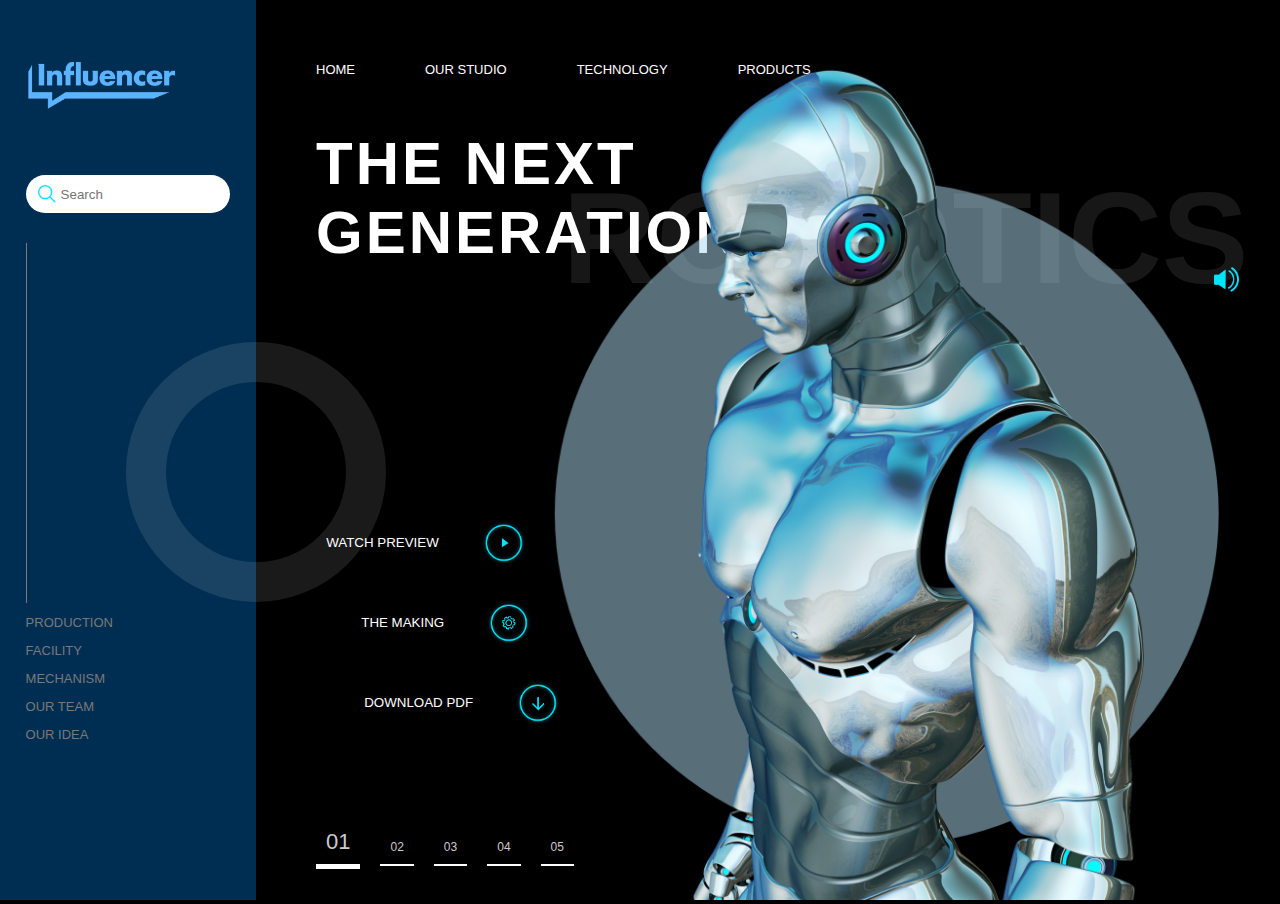
<file: CombineDay1/index.html>
<!DOCTYPE html>
<html>
<head>
    <title>Welcome To RoboEX</title>
    <link rel="stylesheet" href="style.css">
</head>
<body>

    <div class="banner">
        <div class="left-box">
            <div class="wrapper">
                <img src="images/logo.png" class="logo" alt="">

                <div class="search-box">
                    <img src="images/search.png" alt="">
                    <input type="text" placeholder="Search">
                </div>

                <div class="vertical-line"></div>

                <ul>
                    <li><a href="#">PRODUCTION</a></li>
                    <li><a href="#">FACILITY</a></li>
                    <li><a href="#">MECHANISM</a></li>
                    <li><a href="#">OUR TEAM</a></li>
                    <li><a href="#">OUR IDEA</a></li>
                </ul>
            </div>
        </div>
        <div class="right-box">
            <nav>
                <ul>
                    <li><a href="#">HOME</a></li>
                    <li><a href="studio.html">OUR STUDIO</a></li>
                    <li><a href="#">TECHNOLOGY</a></li>
                    <li><a href="#">PRODUCTS</a></li>
                </ul>
            </nav>

            <h2>THE NEXT<br>GENERATION</h2>

            <div class="robot">
                <img src="images/robo.png" alt="">
                <h1>ROBOTICS</h1>

                <div class="features">
                    <div>
                        <small>WATCH PREVIEW</small>
                        <img src="images/play.png">
                    </div>

                    <div>
                        <small>THE MAKING</small>
                        <img src="images/settings.png">
                    </div>

                    <div>
                        <small>DOWNLOAD PDF</small>
                        <img src="images/download.png">
                    </div>
                </div>
            </div>

            <div class="circle"></div>

            <div class="pagination">
                <ul>
                    <li class="active"><a href="#">01</a></li>
                    <li><a href="#">02</a></li>
                    <li><a href="#">03</a></li>
                    <li><a href="#">04</a></li>
                    <li><a href="#">05</a></li>
                </ul>
            </div>
            <img src="images/volume.png" alt="" class="volume">

            
        </div>
    </div>

    <div class="smallCursor"></div>
    <div class="largeCursor"></div>

    <script>
    var smallCursor = document.querySelector(".smallCursor");
    var largeCursor = document.querySelector(".largeCursor");
    
    document.onmousemove = function(e){
        smallCursor.style.left = (e.pageX - 5) + "px";
        smallCursor.style.top = (e.pageY - 5) + "px";
        
        smallCursor.style.display = "block";

        largeCursor.style.left = (e.pageX - 22) + "px";
        largeCursor.style.top = (e.pageY - 22) + "px";
        
        largeCursor.style.display = "block";

    }
    </script>

</body>
</html>
</file>
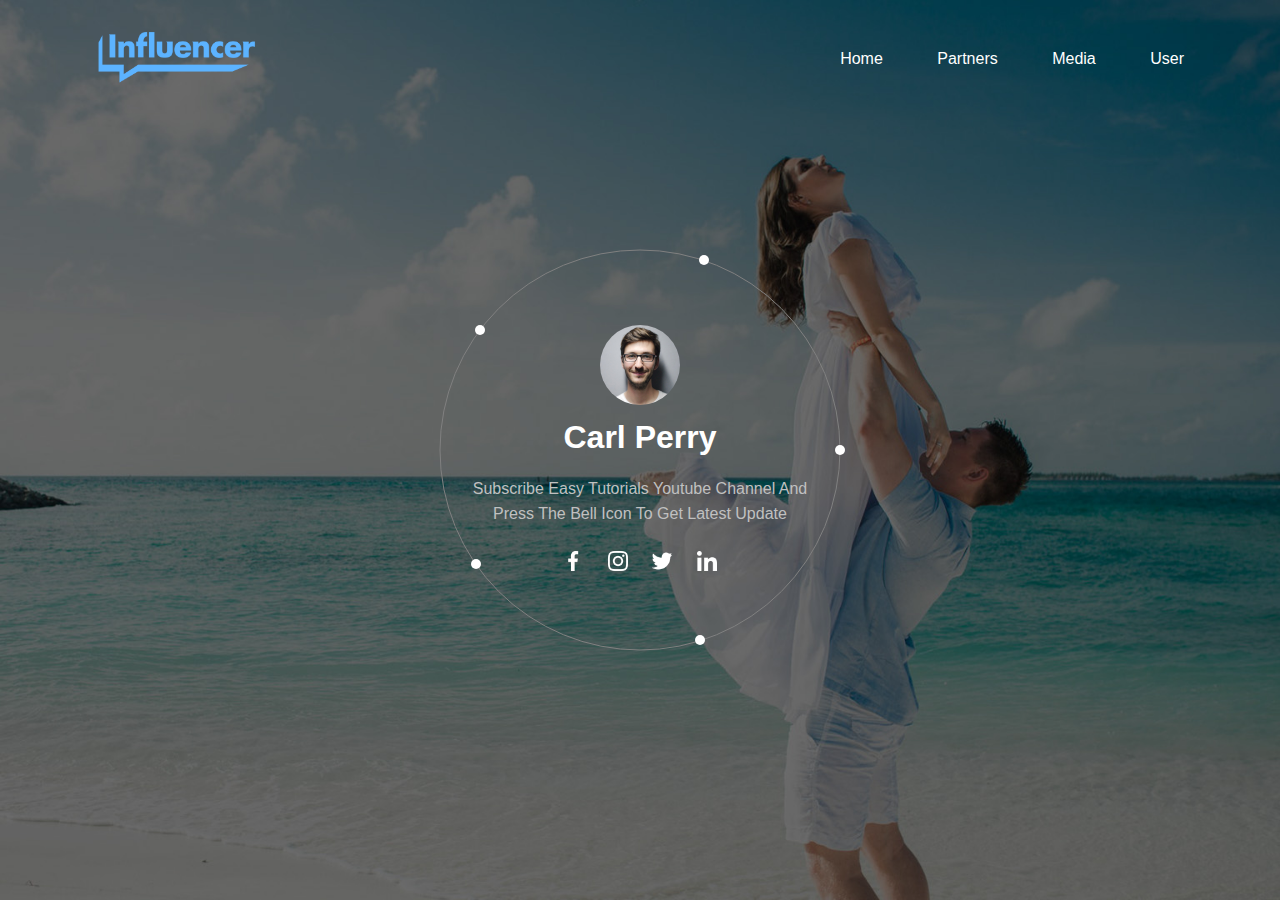
<file: CombineDay1/studio.html>
<!DOCTYPE html>
<html>
<head>
	<title>Website</title>
	<link rel="stylesheet" type="text/css" href="stylestudio.css">

</head>
<body>

	<div id="main">
		<div class="navbar">
			<div class="logo">
				<img src="images/logo.png" alt="">
			</div>
			<nav>
				<ul>
					<li>Home</li>
					<li>Partners</li>
					<li>Media</li>
					<li>User</li>
				</ul>
			</nav>
		</div>

		<div class="circle_box">
			<svg height="402" width="402">
				<circle r="200" cx="201" cy="201" stroke-width="1px" stroke="gray" fill="none" />
			</svg>

			<svg height="402" width="402">
				<circle id="svgCircle" r="200" cx="201" cy="201" stroke-width="1px" stroke="#fff" fill="none" />
			</svg>
			<div>
				<span id="step1"></span>
				<span id="step2"></span>
				<span id="step3"></span>
				<span id="step4"></span>
				<span id="step5"></span>
            </div>
            
            <div class="user-box" id="userBox">
                <div class="user">
                    <img src="images/person-1.jpg" alt="">
                    <h1>Carl Perry</h1>
                    <p>Subscribe Easy Tutorials Youtube Channel And Press The Bell Icon To Get Latest Update</p>
                    <div class="social-links">
                        <img src="images/facebook.png" alt="">
                        <img src="images/instagram.png" alt="">
                        <img src="images/twitter.png" alt="">
                        <img src="images/linkedin.png" alt="">
                    </div>
                </div>

                <div class="user">
                    <img src="images/person-2.jpg" alt="">
                    <h1>Carl Perry</h1>
                    <p>Subscribe Influencer's Youtube Channel And Press The Bell Icon To Get Latest Update</p>
                    <div class="social-links">
                        <img src="images/facebook.png" alt="">
                        <img src="images/instagram.png" alt="">
                        <img src="images/twitter.png" alt="">
                        <img src="images/linkedin.png" alt="">
                    </div>
                </div>

                <div class="user">
                    <img src="images/person-3.jpg" alt="">
                    <h1>Carl Perry</h1>
                    <p>Subscribe Easy Tutorials Youtube Channel And Press The Bell Icon To Get Latest Update</p>
                    <div class="social-links">
                        <img src="images/facebook.png" alt="">
                        <img src="images/instagram.png" alt="">
                        <img src="images/twitter.png" alt="">
                        <img src="images/linkedin.png" alt="">
                    </div>
                </div>

                <div class="user">
                    <img src="images/person-4.jpg" alt="">
                    <h1>Carl Perry</h1>
                    <p>Subscribe Easy Tutorials Youtube Channel And Press The Bell Icon To Get Latest Update</p>
                    <div class="social-links">
                        <img src="images/facebook.png" alt="">
                        <img src="images/instagram.png" alt="">
                        <img src="images/twitter.png" alt="">
                        <img src="images/linkedin.png" alt="">
                    </div>
                </div>

                <div class="user">
                    <img src="images/person-5.jpg" alt="">
                    <h1>Carl Perry</h1>
                    <p>Subscribe Easy Tutorials Youtube Channel And Press The Bell Icon To Get Latest Update</p>
                    <div class="social-links">
                        <img src="images/facebook.png" alt="">
                        <img src="images/instagram.png" alt="">
                        <img src="images/twitter.png" alt="">
                        <img src="images/linkedin.png" alt="">
                    </div>
                </div>
            </div>
		</div>
	</div>

	<script>
        var svgCircle =  document.getElementById("svgCircle");

        var step1 =  document.getElementById("step1");
        var step2 =  document.getElementById("step2");
        var step3 =  document.getElementById("step3");
        var step4 =  document.getElementById("step4");
        var step5 =  document.getElementById("step5");

        var main = document.getElementById("main");

        var userBox = document.getElementById("userBox");

        main.style.backgroundImage = "url(images/img-1.jpg)";


        step1.addEventListener("click",()=>{
            svgCircle.style.strokeDashoffset = "1004";
            main.style.backgroundImage = "url(images/img-2.jpg)";
            userBox.style.top = "-350px";

        });

        step2.addEventListener("click",()=>{
            svgCircle.style.strokeDashoffset = "753";
            main.style.backgroundImage = "url(images/img-3.jpg)";
            userBox.style.top = "-800px";

        });

        step3.addEventListener("click",()=>{
            svgCircle.style.strokeDashoffset = "502";
            main.style.backgroundImage = "url(images/img-4.jpg)";
            userBox.style.top = "-1250px";

        });

        step4.addEventListener("click",()=>{
            svgCircle.style.strokeDashoffset = "251";
            main.style.backgroundImage = "url(images/img-5.jpg)";
            userBox.style.top = "-1700px";

        });

        step5.addEventListener("click",()=>{
            svgCircle.style.strokeDashoffset = "0";
            main.style.backgroundImage = "url(images/img-1.jpg)";
            userBox.style.top = "100px";

        });
    </script>

</body>
</html>
</file>
<file: CombineDay1/style.css>
*{
    margin: 0;
    padding: 0;
}
body{
    background: #000;
    color: #fff;
    font-family: sans-serif;
    overflow: hidden;
    cursor: none;
}

.banner{
    width: 100%;
    height: 100vh;
    display: flex;
}
.left-box{
    flex-basis: 20%;
    background: #002e52;
}
.right-box{
    flex-basis: 80%;
    position: relative;
}
.logo{
    width: 150px;
    margin: 60px 0px;
}
.wrapper{
    width: 80%;
    margin: auto;
}

.search-box{
    display: flex;
    background: #fff;
    padding: 10px 7px;
    border-radius: 20px;
}

.search-box img{
    width: 18px;
    margin: auto 5px;
}

.search-box input{
    width: 80%;
    border: 0;
    outline: none;
    background: transparent;
    z-index: 2;
}
.vertical-line{
    width: 1px;
    height: 40vh;
    background: #797979;
    margin: 30px 0px 10px;
}

.wrapper ul li{
    list-style: none;
    margin: 10px 0;
}
.wrapper ul li a{
    color: #797979;
    font-size: 13px;
    text-decoration: none;
}

nav{
    margin-top: 60px;
    margin-left: 60px;
}
nav ul{
    display: flex;
}
nav ul li{
    list-style: none;
    margin-right: 70px;
}
nav ul li a{
    color: #fff;
    font-size: 13px;
    text-decoration: none;
}
.right-box h2{
    margin-top: 5%;
    margin-left: 60px;
    font-size: 60px;
    letter-spacing: 3px;
}

.robot{
    position: absolute;
    bottom: 0;
    right: 6%;
    height: 93%;
}
.robot img{
    height: 100%;
}
.robot h1{
    position: absolute;
    top: 100px;
    right: -30px;
    font-size: 130px;
    color: #e2e2e2;
    opacity: 0.1;
    z-index: -1;
}
.features{
    position: absolute;
    bottom: 17%;
    left: -220px;
}
.features img{
    width: 50px;
    margin-left: 40px;
}
.features div{
    display: flex;
    align-items: center;
    margin-bottom: 30px;
}

.features div:nth-child(2){
    margin-left: 35px;
}
.features div:nth-child(3){
    margin-left: 38px;
}

.circle{
    width: 180px;
    height: 180px;
    border: 40px solid rgba(255, 255, 255, 0.1);
    border-radius: 50%;
    position: absolute;
    top: 38%;
    left: -130px;
}
.pagination ul{
    display: flex;
    align-items: flex-end;
}
.pagination ul li{
    list-style: none;
    margin-right: 20px;
}
.pagination ul li a{
    text-decoration: none;
    color: #ccc;
    font-size: 12px;
    padding: 10px;
    border-bottom: 2px solid #fff;
}
.pagination{
    position: absolute;
    left: 60px;
    bottom: 5%;
}
.pagination ul li.active a{
    font-size: 22px;
    border-bottom: 5px solid #fff;
}
.volume{
    width: 25px;
    position: absolute;
    right: 4%;
}
.smallCursor{
    height: 10px;
    width: 10px;
    background: #3fc9f5;
    border-radius: 50%;
    position: absolute;
    z-index: 1;
    display: none;
}

.largeCursor{
    height: 40px;
    width: 40px;
    border: 2px solid #3fc9f5;
    border-radius: 50%;
    position: absolute;
    z-index: 1;
    display: none;
    transition-duration: 500ms;
    transition-timing-function: ease-out;
}
a{
    position: relative;
    z-index: 2;
}
</file>
<file: CombineDay1/stylestudio.css>
*{
	margin: 0;
	padding: 0;
	font-family: sans-serif;

}
#main{
	width: 100%;
	height: 100vh;
	position: relative;;
	background-position: center;
    background-size: cover;
    transition: 1.5s;
}
.navbar{
	width: 85%;
	margin: auto;
	display: flex;
	align-items: center;
	padding-top: 30px;
}

.logo{
	flex-basis: 20%;

}
.logo img{
	width: 160px;
	cursor: pointer;
}

nav{
	flex: 1;
	text-align: right;
}

nav ul li{
	list-style: none;
	color: #fff;
	display: inline-block;
	margin-left: 50px;
	cursor: pointer;
}
.circle_box{
	position: absolute;
	height: 450px;
	width: 450px;
	top: 50%;
	left: 50%;
    transform: translate(-50%, -50%);
    overflow: hidden;
}
svg{
	position: absolute;
	top: 50%;
	left: 50%;
	transform: translate(-50%, -50%);
}
#svgCircle{
	stroke-dasharray: 1256;
    stroke-dashoffset: 1256;
    transition: 1s;
}
span{
	position: absolute;
	height: 10px;
	width: 10px;
	background: #fff;
	border-radius: 50%;
	display: block;
    cursor: pointer;
    z-index: 10;
}
#step1{
	right: 160px;
	bottom: 30px;
}
#step2{
	left: 56px;
	bottom: 106px;
}
#step3{
	left: 60px;
	top: 100px;
}
#step4{
	right: 156px;
	top: 30px;
}
#step5{
	right: 20px;
	top: 220px;
}
.user-box{
    width: 350px;
    position: absolute;
    top: 100px;
    left: 50%;
    transform: translateX(-50%);
    text-align: center;
    color: #fff;
    transition: 1s;
}
.user img{
    width: 80px;
    margin-bottom: 10px;
    border-radius: 50%;
}

.social-links img{
    width: 20px;
    border-radius: 0%;
    padding: 5px 10px;
    cursor: pointer;
}

.user-box p{
    margin: 20px 0;
    color: #c0c0c0;
    line-height: 25px;
}

.user{
    height: 450px;
}
</file>
